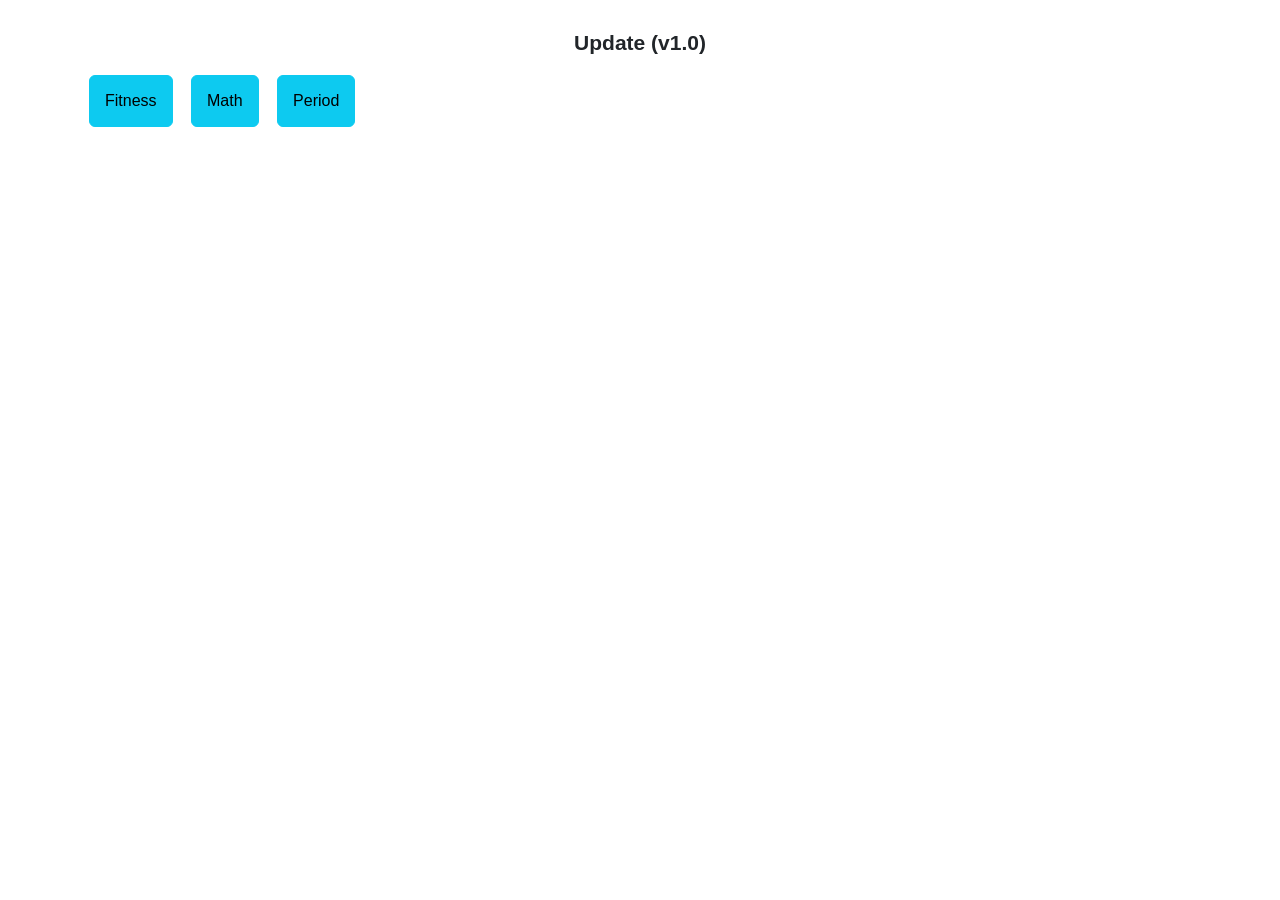
<file: index.html>
<!DOCTYPE html>
<html lang="vi">
<head>
    <meta charset="UTF-8">
    <title>Update</title>
    <meta name="viewport" content="width=device-width, initial-scale=1, maximum-scale=1">

    <link
        href="https://cdn.jsdelivr.net/npm/bootstrap@5.3.2/dist/css/bootstrap.min.css"
        rel="stylesheet"
    >

    <!-- Custom CSS -->
    <link rel="stylesheet" href="style.css">
</head>
<body>
<div class="header">
    <div class="justify-content-center">
        <h3 class="display-5">Update (v1.0)</h3>
    </div>
</div>
<div class="container">
    <div class="justify-content-center link">
        <a class="btn btn-info" href="fitness.html">Fitness</a>
        <a class="btn btn-info" href="math.html">Math</a>
        <a class="btn btn-info" href="period.html">Period</a>
    </div>
</div>

<script src="app.js"></script>
</body>
</html>
</file>
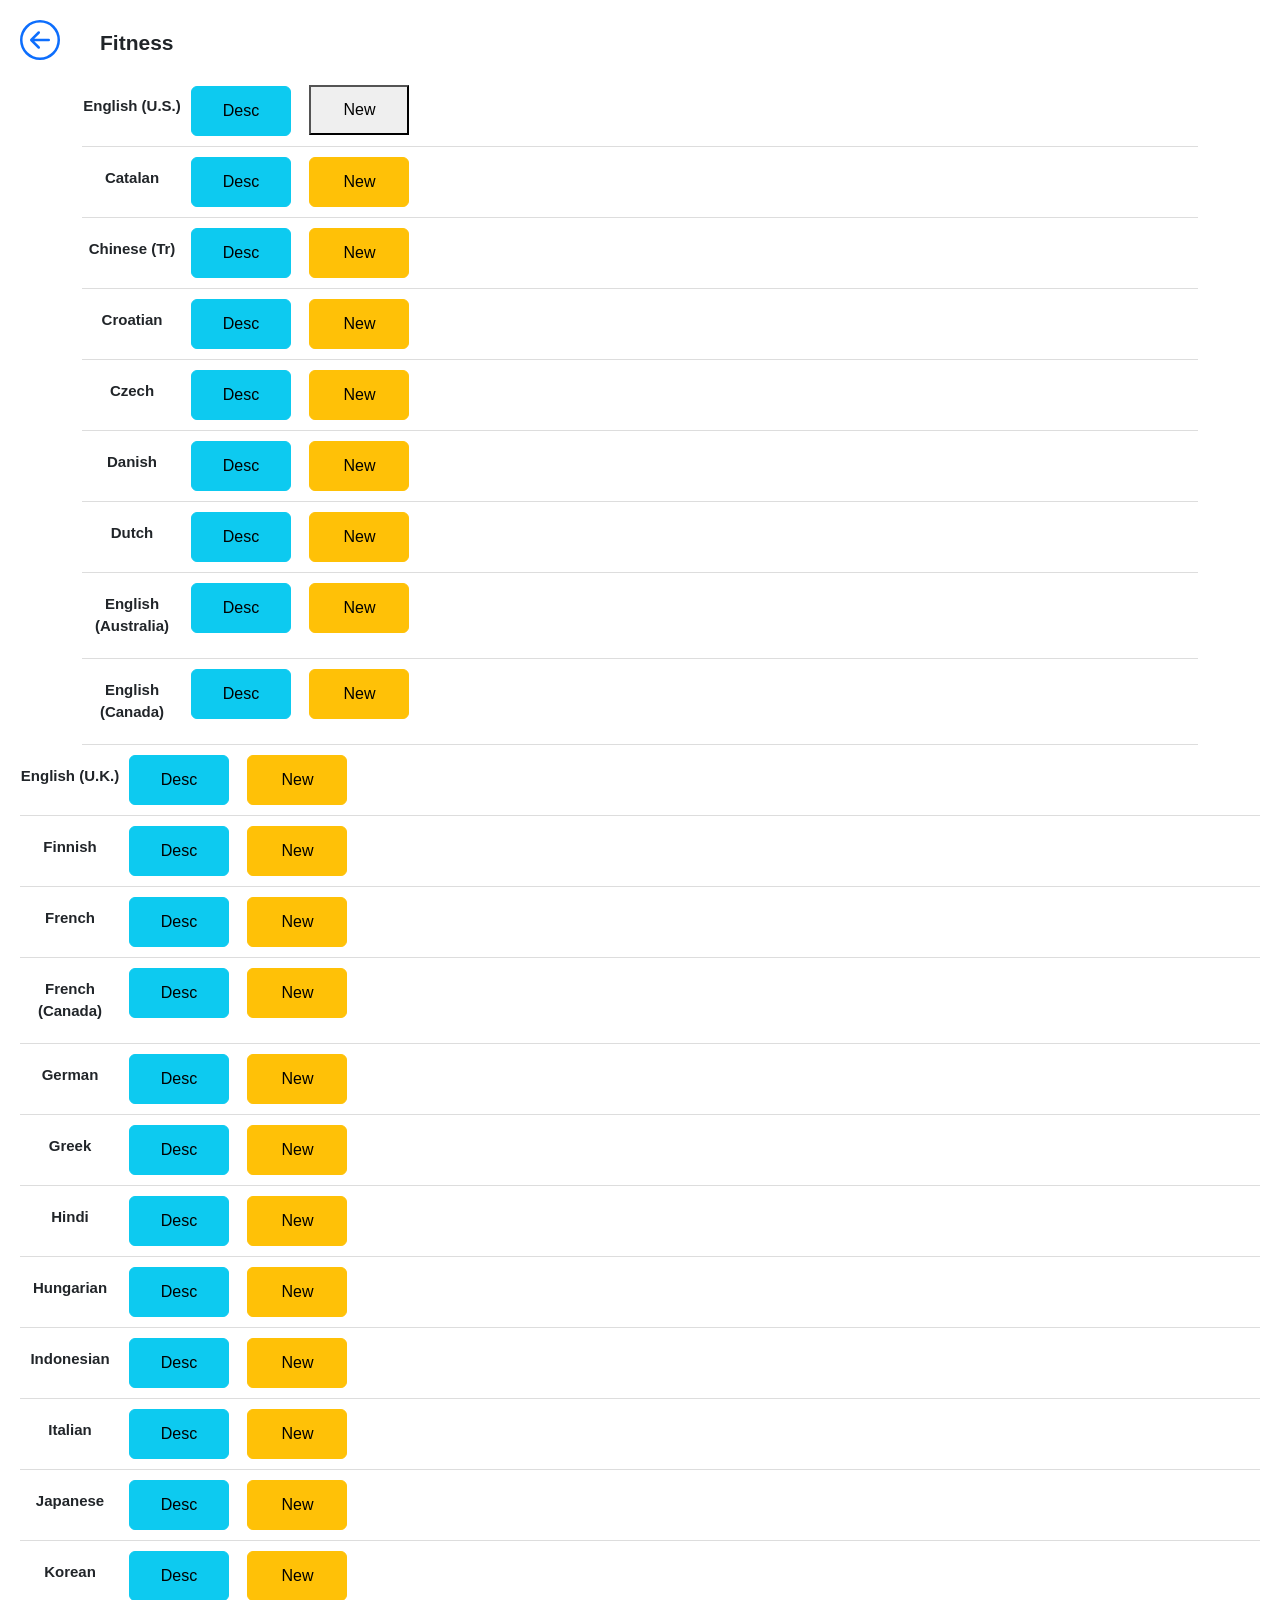
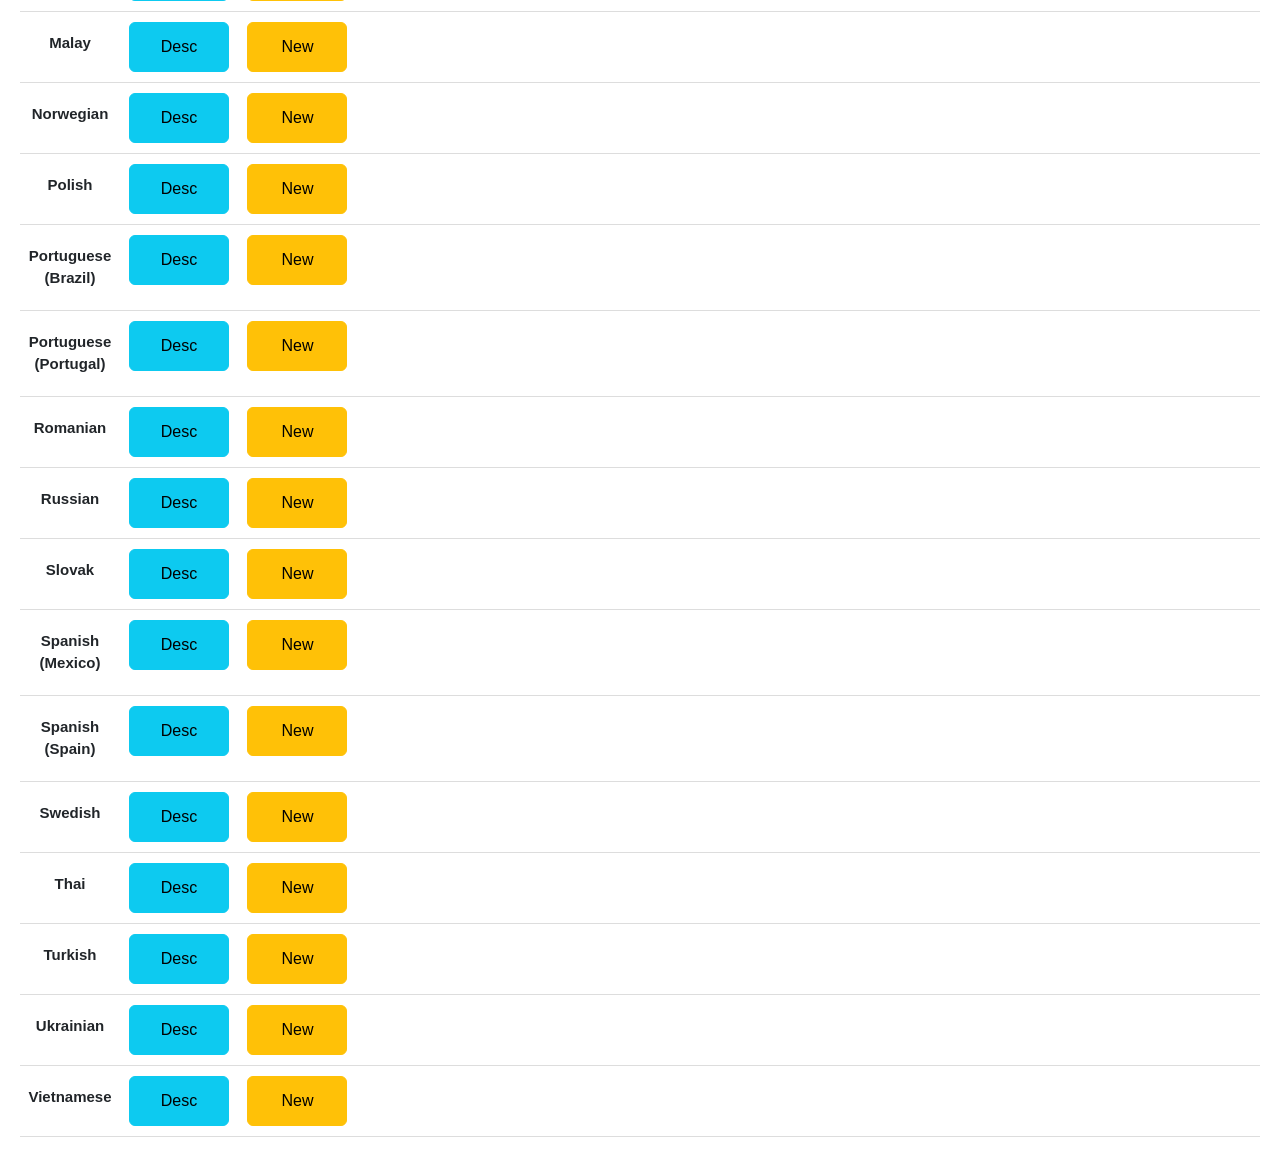
<file: fitness.html>
<!DOCTYPE html>
<html lang="vi">
<head>
    <meta charset="UTF-8">
    <title>Fitness</title>
    <meta name="viewport" content="width=device-width, initial-scale=1, maximum-scale=1">

    <link
        href="https://cdn.jsdelivr.net/npm/bootstrap@5.3.2/dist/css/bootstrap.min.css"
        rel="stylesheet"
    >

    <!-- Custom CSS -->
    <link rel="stylesheet" href="style.css">
</head>
<body>
<div class="header">
    <div>
        <a href="index.html"><svg xmlns="http://www.w3.org/2000/svg" width="16" height="16" fill="currentColor" class="bi bi-arrow-left-circle" viewBox="0 0 16 16">
          <path fill-rule="evenodd" d="M1 8a7 7 0 1 0 14 0A7 7 0 0 0 1 8m15 0A8 8 0 1 1 0 8a8 8 0 0 1 16 0m-4.5-.5a.5.5 0 0 1 0 1H5.707l2.147 2.146a.5.5 0 0 1-.708.708l-3-3a.5.5 0 0 1 0-.708l3-3a.5.5 0 1 1 .708.708L5.707 7.5z"/>
        </svg></a>
        <h3 class="display-5">Fitness</h3>
    </div>
</div>
<div class="container">
    <div class="item">
        <div class="left">
            <p>English (U.S.)</p>
        </div>
        <div class="right">
            <button class="btn btn-info" data-id="Are you busy and do not have time to exercise?
Are you not confident because belly fat?
Want to have a firm butt?">Desc</button>
            <button class="Fixed a few minor bugs!">New</button>
        </div>
    </div>
    <div class="item">
        <div class="left">
            <p>Catalan</p>
        </div>
        <div class="right">
            <button class="btn btn-info" data-id="Esteu ocupats i no teniu temps per fer exercici?
No confieu perquè el greix del ventre?
Voleu tenir un cul ferm?">Desc</button>
            <button class="btn btn-warning" data-id="S'han corregit alguns errors menors!">New</button>
        </div>
    </div>
    <div class="item">
        <div class="left">
            <p>Chinese (Tr)</p>
        </div>
        <div class="right">
            <button class="btn btn-info" data-id="你是不是很忙沒時間運動？
你是否因為腹部的脂肪而感到不自在？
想要擁有性感、堅挺的臀部嗎？">Desc</button>
            <button class="btn btn-warning" data-id="修復了一些小錯誤！">New</button>
        </div>
    </div>
    <div class="item">
        <div class="left">
            <p>Croatian</p>
        </div>
        <div class="right">
            <button class="btn btn-info" data-id="Jeste li zauzeti i nemate vremena za vježbanje?
Niste sigurni jer vam je trbuh debeo?
Želite imati čvrsto dupe?">Desc</button>
            <button class="btn btn-warning" data-id="Ispravljeno je nekoliko manjih grešaka!">New</button>
        </div>
    </div>
    <div class="item">
        <div class="left">
            <p>Czech</p>
        </div>
        <div class="right">
            <button class="btn btn-info" data-id="Jste zaneprázdněni a nemáte čas cvičit?
Nejste si jisti, protože břišní tuk?
Chcete mít pevný zadek?">Desc</button>
            <button class="btn btn-warning" data-id="Opraveno několik drobných chyb!">New</button>
        </div>
    </div>
    <div class="item">
        <div class="left">
            <p>Danish</p>
        </div>
        <div class="right">
            <button class="btn btn-info" data-id="Har du travlt og har du ikke tid til at dyrke motion?
Er du ikke sikker, fordi mavefedt?
Vil du have en fast numse?">Desc</button>
            <button class="btn btn-warning" data-id="Ispravljeno je nekoliko manjih grešaka!">New</button>
        </div>
    </div>
    <div class="item">
        <div class="left">
            <p>Dutch</p>
        </div>
        <div class="right">
            <button class="btn btn-info" data-id="Har du travlt og har du ikke tid til at dyrke motion?
Er du ikke sikker, fordi mavefedt?
Vil du have en fast numse?">Desc</button>
            <button class="btn btn-warning" data-id="Een paar kleine bugs opgelost!">New</button>
        </div>
    </div>
    <div class="item">
        <div class="left">
            <p>English (Australia)</p>
        </div>
        <div class="right">
            <button class="btn btn-info" data-id="Are you busy and do not have time to exercise?
Are you not confident because belly fat?
Want to have a firm butt?">Desc</button>
            <button class="btn btn-warning" data-id="Fixed a few minor bugs!">New</button>
        </div>
    </div>
    <div class="item">
        <div class="left">
            <p>English (Canada)</p>
        </div>
        <div class="right">
            <button class="btn btn-info" data-id="Are you busy and do not have time to exercise?
Are you not confident because belly fat?
Want to have a firm butt?">Desc</button>
            <button class="btn btn-warning" data-id="Korjattu muutama pieni bugi!">New</button>
        </div>
    </div>
    </div>
    <div class="item">
        <div class="left">
            <p>English (U.K.)</p>
        </div>
        <div class="right">
            <button class="btn btn-info" data-id="Are you busy and do not have time to exercise?
Are you not confident because belly fat?
Want to have a firm butt?">Desc</button>
            <button class="btn btn-warning" data-id="Fixed a few minor bugs!">New</button>
        </div>
    </div>
    <div class="item">
        <div class="left">
            <p>Finnish</p>
        </div>
        <div class="right">
            <button class="btn btn-info" data-id="Oletko kiireinen eikä sinulla ole aikaa harjoitella?
Etkö ole varma, koska vatsa on rasvaa?
Haluatko kiinteän peput?">Desc</button>
            <button class="btn btn-warning" data-id="Korjattu muutama pieni bugi!">New</button>
        </div>
    </div>
    <div class="item">
        <div class="left">
            <p>French</p>
        </div>
        <div class="right">
            <button class="btn btn-info" data-id="Êtes-vous occupé et n’avez pas le temps de faire de l’exercice?
N’êtes-vous pas confiant parce que la graisse du ventre?
Vous voulez avoir un cul ferme?">Desc</button>
            <button class="btn btn-warning" data-id="Correction de quelques bugs mineurs !">New</button>
        </div>
    </div>
    <div class="item">
        <div class="left">
            <p>French (Canada)</p>
        </div>
        <div class="right">
            <button class="btn btn-info" data-id="Êtes-vous occupé et n’avez pas le temps de faire de l’exercice?
N’êtes-vous pas confiant parce que la graisse du ventre?
Vous voulez avoir un cul ferme?">Desc</button>
            <button class="btn btn-warning" data-id="Correction de quelques bugs mineurs !">New</button>
        </div>
    </div>
    <div class="item">
        <div class="left">
            <p>German</p>
        </div>
        <div class="right">
            <button class="btn btn-info" data-id="Bist du beschäftigt und hast keine Zeit zu trainieren?
Bist du nicht zuversichtlich, weil Bauchfett?
Willst du einen festen Hintern haben?">Desc</button>
            <button class="btn btn-warning" data-id="Ein paar kleinere Fehler behoben!">New</button>
        </div>
    </div>

    <div class="item">
        <div class="left">
            <p>Greek</p>
        </div>
        <div class="right">
            <button class="btn btn-info" data-id="Είστε απασχολημένοι και δεν έχετε χρόνο για άσκηση;
Δεν είστε σίγουροι γιατί το λίπος στην κοιλιά;
Θέλετε να έχετε σταθερό πισινό;">Desc</button>
            <button class="btn btn-warning" data-id="Διορθώθηκαν μερικά μικρά σφάλματα!">New</button>
        </div>
    </div>
    <div class="item">
        <div class="left">
            <p>Hindi</p>
        </div>
        <div class="right">
            <button class="btn btn-info" data-id="क्या आप व्यस्त हैं और आपके पास व्यायाम करने का समय नहीं है?
पेट की चर्बी के कारण क्या आप आश्वस्त नहीं हैं?
एक दृढ़ बट रखना चाहते हैं?">Desc</button>
            <button class="btn btn-warning" data-id="कुछ छोटी-मोटी बग्स ठीक कर दी गईं!">New</button>
        </div>
    </div>
    <div class="item">
        <div class="left">
            <p>Hungarian</p>
        </div>
        <div class="right">
            <button class="btn btn-info" data-id="Elfoglalt vagy, és nincs időd gyakorolni?
Öntudatos a hasa körüli zsír miatt?
Szeretne szexi, határozott fenekét?">Desc</button>
            <button class="btn btn-warning" data-id="Kijavítottunk néhány kisebb hibát!">New</button>
        </div>
    </div>
    <div class="item">
        <div class="left">
            <p>Indonesian</p>
        </div>
        <div class="right">
            <button class="btn btn-info" data-id="Apakah Anda sibuk dan tidak punya waktu untuk berolahraga?
Apakah Anda sadar diri karena lemak di sekitar perut Anda?
Ingin memiliki bokong yang seksi dan kencang?">Desc</button>
            <button class="btn btn-warning" data-id="Memperbaiki beberapa bug kecil!">New</button>
        </div>
    </div>
    <div class="item">
        <div class="left">
            <p>Italian</p>
        </div>
        <div class="right">
            <button class="btn btn-info" data-id="Sei impegnato e non hai tempo per fare esercizio?
Sei impacciato a causa del grasso intorno alla pancia?
Vuoi avere un sedere sexy e sodo?">Desc</button>
            <button class="btn btn-warning" data-id="Risolti alcuni bug minori!">New</button>
        </div>
    </div>
    <div class="item">
        <div class="left">
            <p>Japanese</p>
        </div>
        <div class="right">
            <button class="btn btn-info" data-id="あなたは忙しく、運動する時間がありませんか？
腹が太っているので自信がない？
しっかりしたお尻をしたいですか？">Desc</button>
            <button class="btn btn-warning" data-id="いくつかの小さなバグを修正しました!">New</button>
        </div>
    </div>
    
    <div class="item">
        <div class="left">
            <p>Korean</p>
        </div>
        <div class="right">
            <button class="btn btn-info" data-id="바쁘거나 운동 할 시간이 없습니까?
배가 뚱뚱하기 때문에 자신감이 없습니까?
회사 엉덩이를 갖고 싶습니까?">Desc</button>
            <button class="btn btn-warning" data-id="몇 가지 사소한 버그를 수정했습니다!">New</button>
        </div>
    </div>
    <div class="item">
        <div class="left">
            <p>Malay</p>
        </div>
        <div class="right">
            <button class="btn btn-info" data-id="Adakah anda sibuk dan tidak mempunyai masa untuk bersenam?
Adakah anda tidak yakin kerana perut gemuk?
Ingin mempunyai pantat tegas?">Desc</button>
            <button class="btn btn-warning" data-id="Memperbaiki beberapa pepijat kecil!">New</button>
        </div>
    </div>
   
    <div class="item">
        <div class="left">
            <p>Norwegian</p>
        </div>
        <div class="right">
            <button class="btn btn-info" data-id="Er du opptatt og har ikke tid til å trene?
Er du ikke trygg fordi magefett?
Vil du ha en fast rumpe?">Desc</button>
            <button class="btn btn-warning" data-id="Rettet noen små feil!">New</button>
        </div>
    </div>
    <div class="item">
        <div class="left">
            <p>Polish</p>
        </div>
        <div class="right">
            <button class="btn btn-info" data-id="Jesteś zajęty i nie masz czasu na ćwiczenia?
Czy nie jesteś pewny siebie, bo gruby brzuch?
Chcesz mieć jędrny tyłek?">Desc</button>
            <button class="btn btn-warning" data-id="Naprawiono kilka drobnych błędów!">New</button>
        </div>
    </div>
    <div class="item">
        <div class="left">
            <p>Portuguese (Brazil)</p>
        </div>
        <div class="right">
            <button class="btn btn-info" data-id="Você está ocupado e não tem tempo para se exercitar?
Você não está confiante por causa da gordura na barriga?
Quer ter um bumbum firme?">Desc</button>
            <button class="btn btn-warning" data-id="Corrigidos alguns pequenos bugs!">New</button>
        </div>
    </div>
    <div class="item">
        <div class="left">
            <p>Portuguese (Portugal)</p>
        </div>
        <div class="right">
            <button class="btn btn-info" data-id="Você está ocupado e não tem tempo para se exercitar?
Você não está confiante por causa da gordura na barriga?
Quer ter um bumbum firme?">Desc</button>
            <button class="btn btn-warning" data-id="Corrigidos alguns pequenos bugs!">New</button>
        </div>
    </div>
    <div class="item">
        <div class="left">
            <p>Romanian</p>
        </div>
        <div class="right">
            <button class="btn btn-info" data-id="Ești ocupat și nu ai timp să faci sport?
Nu esti increzator pentru ca grasimea pe burta?
Vrei să ai un fund ferm?">Desc</button>
            <button class="btn btn-warning" data-id="S-au remediat câteva erori minore!">New</button>
        </div>
    </div>
    <div class="item">
        <div class="left">
            <p>Russian</p>
        </div>
        <div class="right">
            <button class="btn btn-info" data-id="Вы заняты и у вас нет времени заниматься спортом?
Вы смущаетесь из-за жира вокруг живота?
Хотите иметь сексуальную упругую попку?">Desc</button>
            <button class="btn btn-warning" data-id="Исправлено несколько мелких ошибок!">New</button>
        </div>
    </div>
    <div class="item">
        <div class="left">
            <p>Slovak</p>
        </div>
        <div class="right">
            <button class="btn btn-info" data-id="Ste zaneprázdnení a nemáte čas na cvičenie?
Nie ste si istí, pretože brušný tuk?
Chcete mať pevný zadok?">Desc</button>
            <button class="btn btn-warning" data-id="Opravených niekoľko menších chýb!">New</button>
        </div>
    </div>
     <div class="item">
        <div class="left">
            <p>Spanish (Mexico)</p>
        </div>
        <div class="right">
            <button class="btn btn-info" data-id="¿Estás ocupado y no tienes tiempo para hacer ejercicio?
¿No tienes confianza debido a la grasa abdominal?
¿Quieres tener un trasero firme?">Desc</button>
            <button class="btn btn-warning" data-id="¡Se corrigieron algunos errores menores!">New</button>
        </div>
    </div>
    <div class="item">
        <div class="left">
            <p>Spanish (Spain)</p>
        </div>
        <div class="right">
            <button class="btn btn-info" data-id="¿Estás ocupado y no tienes tiempo para hacer ejercicio?
¿No tienes confianza debido a la grasa abdominal?
¿Quieres tener un trasero firme?">Desc</button>
            <button class="btn btn-warning" data-id="¡Se corrigieron algunos errores menores!">New</button>
        </div>
    </div>
    <div class="item">
        <div class="left">
            <p>Swedish</p>
        </div>
        <div class="right">
            <button class="btn btn-info" data-id="Är du upptagen och har inte tid att träna?
Är du självmedveten på grund av fettet runt magen?
Vill du ha en sexig, fast rumpa?">Desc</button>
            <button class="btn btn-warning" data-id="Fixat några mindre buggar!">New</button>
        </div>
    </div><div class="item">
        <div class="left">
            <p>Thai</p>
        </div>
        <div class="right">
            <button class="btn btn-info" data-id="คุณยุ่งและไม่มีเวลาออกกำลังกายหรือไม่?
คุณประหม่าเพราะไขมันรอบท้องของคุณหรือไม่?
อยากมีก้นที่เซ็กซี่และกระชับ?">Desc</button>
            <button class="btn btn-warning" data-id="แก้ไขข้อบกพร่องเล็กๆ น้อยๆ เล็กน้อย!">New</button>
        </div>
    </div><div class="item">
        <div class="left">
            <p>Turkish</p>
        </div>
        <div class="right">
            <button class="btn btn-info" data-id="Meşgul müsünüz ve egzersiz yapmak için zamanınız yok mu?
Göbek yağından dolayı kendine güvenmiyor musun?
Sıkı bir popoya sahip olmak ister misiniz?">Desc</button>
            <button class="btn btn-warning" data-id="Birkaç küçük hata düzeltildi!">New</button>
        </div>
    
    </div><div class="item">
        <div class="left">
            <p>Ukrainian</p>
        </div>
        <div class="right">
            <button class="btn btn-info" data-id="Ви зайняті і не маєте часу на тренування?
Ви не впевнені в собі, тому що жир на животі?
Хочете мати міцну попу?">Desc</button>
            <button class="btn btn-warning" data-id="Виправлено кілька дрібних помилок!">New</button>
        </div>
    </div><div class="item">
        <div class="left">
            <p>Vietnamese</p>
        </div>
        <div class="right">
            <button class="btn btn-info" data-id="Bạn là người bận rộn và không có thời gian tập thể dục?
Bạn tự ti vì nhúm mỡ quanh bụng mình?
Bạn muốn có bờ mông gợi cảm, săn chắc?">Desc</button>
            <button class="btn btn-warning" data-id="Đã sửa một số lỗi nhỏ!">New</button>
        </div>
    </div>
    
</div>

<script src="app.js"></script>
</body>
</html>
</file>
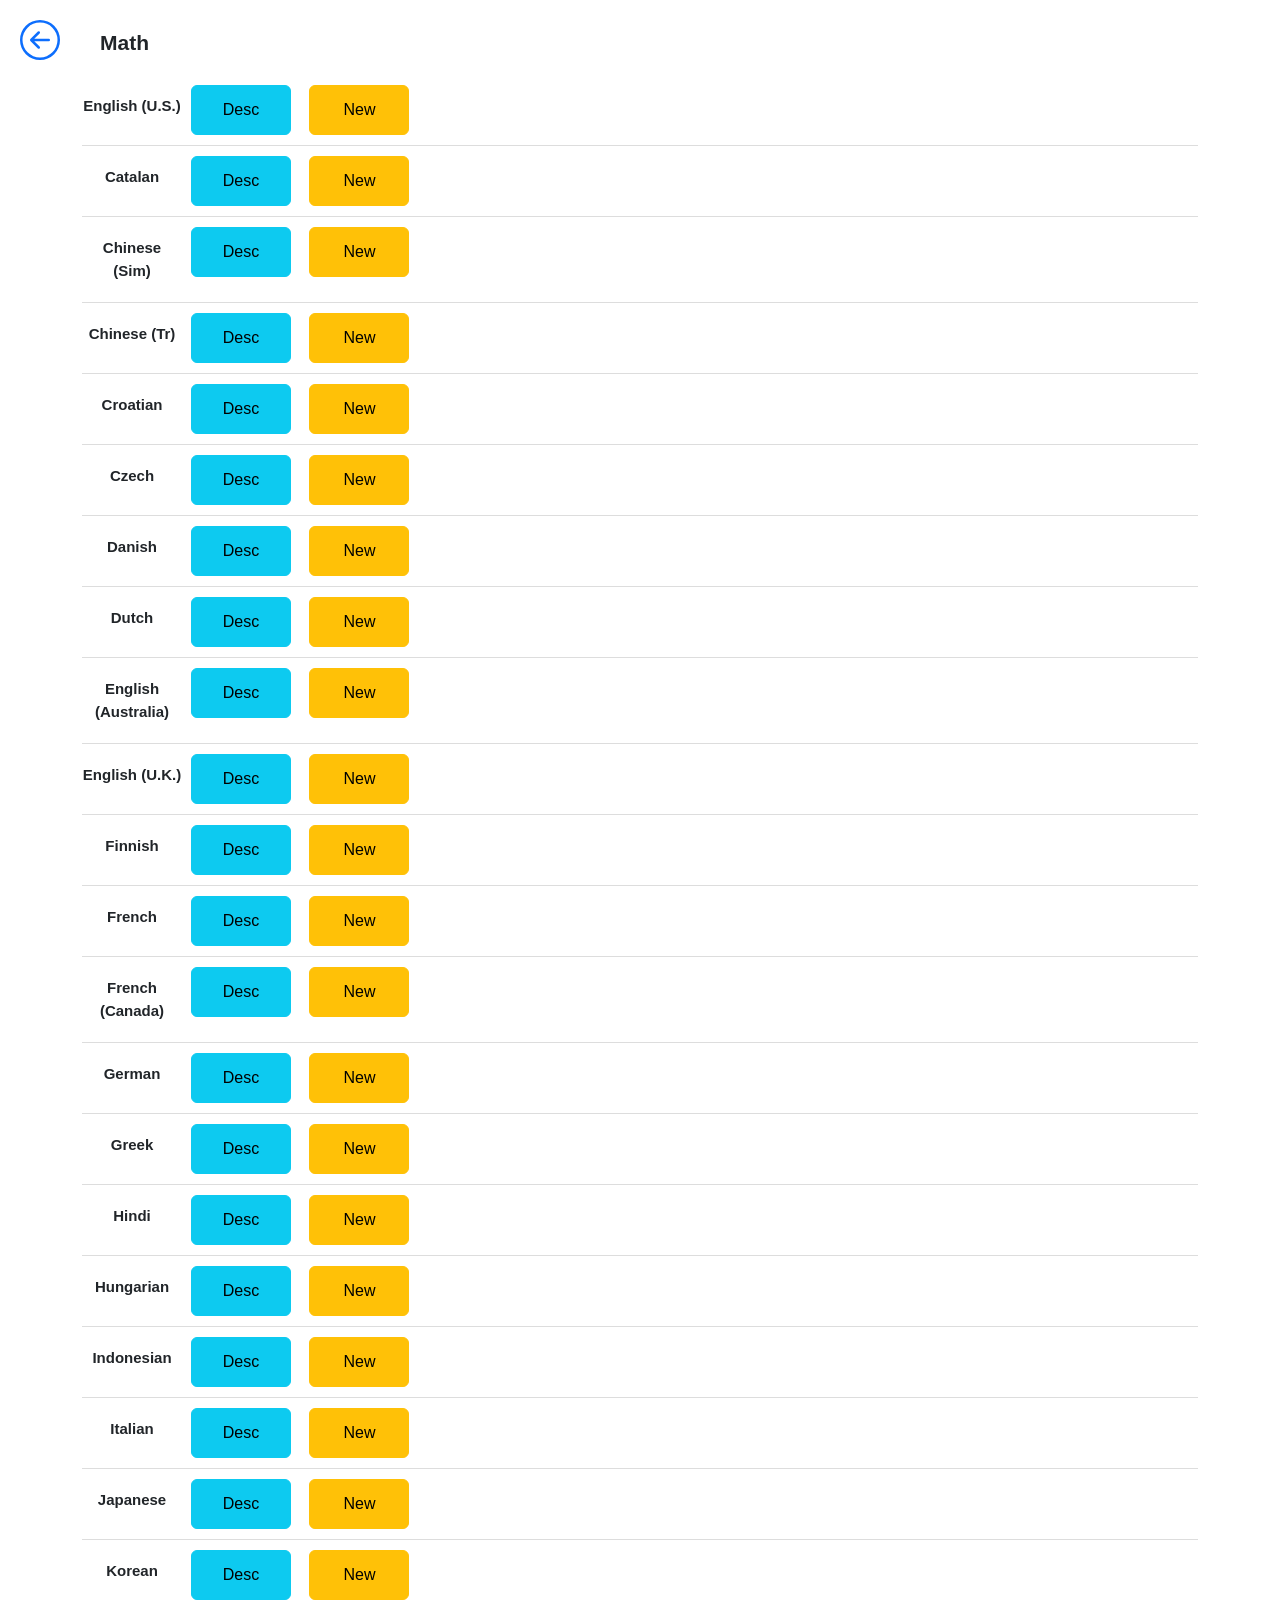
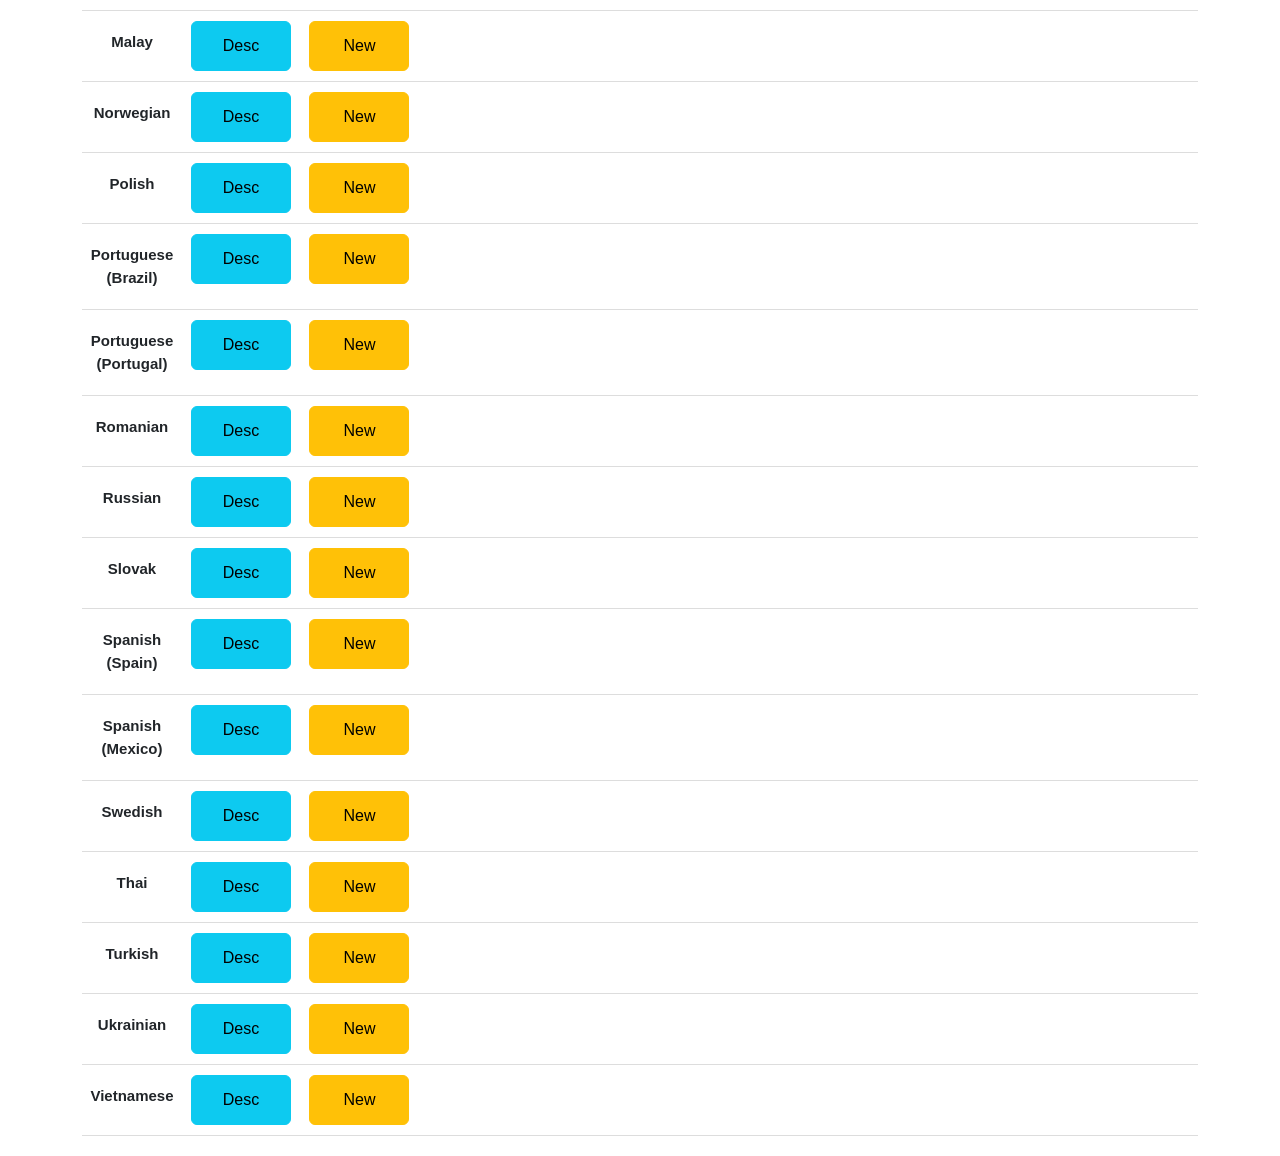
<file: math.html>
<!DOCTYPE html>
<html lang="vi">
<head>
    <meta charset="UTF-8">
    <title>Math</title>
    <meta name="viewport" content="width=device-width, initial-scale=1, maximum-scale=1">

    <link
        href="https://cdn.jsdelivr.net/npm/bootstrap@5.3.2/dist/css/bootstrap.min.css"
        rel="stylesheet"
    >

    <!-- Custom CSS -->
    <link rel="stylesheet" href="style.css">
</head>
<body>
<div class="header">
    <div>
        <a href="index.html"><svg xmlns="http://www.w3.org/2000/svg" width="16" height="16" fill="currentColor" class="bi bi-arrow-left-circle" viewBox="0 0 16 16">
          <path fill-rule="evenodd" d="M1 8a7 7 0 1 0 14 0A7 7 0 0 0 1 8m15 0A8 8 0 1 1 0 8a8 8 0 0 1 16 0m-4.5-.5a.5.5 0 0 1 0 1H5.707l2.147 2.146a.5.5 0 0 1-.708.708l-3-3a.5.5 0 0 1 0-.708l3-3a.5.5 0 1 1 .708.708L5.707 7.5z"/>
        </svg></a>
        <h3 class="display-5">Math</h3>
    </div>
</div>
<div class="container">
    <div class="item">
        <div class="left">
            <p>English (U.S.)</p>
        </div>
        <div class="right">
            <button class="btn btn-info" data-id="Right now, you can learn and play with math problems. Only 10 minutes a day and learn at home.">Desc</button>
            <button class="btn btn-warning" data-id="Fixed a few minor bugs to help the app work better!">New</button>
        </div>
    </div>
    <div class="item">
        <div class="left">
            <p>Catalan</p>
        </div>
        <div class="right">
            <button class="btn btn-info" data-id="Ara mateix, pots aprendre i jugar amb problemes de matemàtiques. Només 10 minuts al dia i aprèn a casa.">Desc</button>
            <button class="btn btn-warning" data-id="S'han corregit alguns errors menors per ajudar a que l'aplicació funcioni millor.">New</button>
        </div>
    </div>
    <div class="item">
        <div class="left">
            <p>Chinese (Sim)</p>
        </div>
        <div class="right">
            <button class="btn btn-info" data-id="现在，您可以学习和解决数学问题。 每天只需10分钟，在家学习。">Desc</button>
            <button class="btn btn-warning" data-id="修复了一些小错误，以帮助应用程序更好地运行！">New</button>
        </div>
    </div>
    <div class="item">
        <div class="left">
            <p>Chinese (Tr)</p>
        </div>
        <div class="right">
            <button class="btn btn-info" data-id="现在你可以在家学习玩耍数学运算。每天只需要10分钟。">Desc</button>
            <button class="btn btn-warning" data-id="修復了一些小錯誤，以幫助應用程式更好地運行！">New</button>
        </div>
    </div>
    <div class="item">
        <div class="left">
            <p>Croatian</p>
        </div>
        <div class="right">
            <button class="btn btn-info" data-id="Upravo sada možete učiti i igrati se s matematičkim problemima. Samo 10 minuta dnevno i učite kod kuće.">Desc</button>
            <button class="btn btn-warning" data-id="Ispravljeno je nekoliko manjih grešaka kako bi aplikacija radila bolje!">New</button>
        </div>
    </div>
    <div class="item">
        <div class="left">
            <p>Czech</p>
        </div>
        <div class="right">
            <button class="btn btn-info" data-id="Právě teď se můžete učit a hrát si s matematickými problémy. Stačí 10 minut denně a učte se doma.">Desc</button>
            <button class="btn btn-warning" data-id="Opraveno několik drobných chyb, které pomohou aplikaci lépe fungovat!">New</button>
        </div>
    </div>
    <div class="item">
        <div class="left">
            <p>Danish</p>
        </div>
        <div class="right">
            <button class="btn btn-info" data-id="Lige nu kan du lære og lege med matematiske problemer. Kun 10 minutter om dagen og lær derhjemme.">Desc</button>
            <button class="btn btn-warning" data-id="Rettede et par mindre fejl for at hjælpe appen med at fungere bedre!">New</button>
        </div>
    </div>
    <div class="item">
        <div class="left">
            <p>Dutch</p>
        </div>
        <div class="right">
            <button class="btn btn-info" data-id="Op dit moment kun je wiskundeproblemen leren en ermee spelen. Slechts 10 minuten per dag en leer thuis.">Desc</button>
            <button class="btn btn-warning" data-id="Een paar kleine bugs opgelost zodat de app beter werkt!">New</button>
        </div>
    </div>
    <div class="item">
        <div class="left">
            <p>English (Australia)</p>
        </div>
        <div class="right">
            <button class="btn btn-info" data-id="Right now, you can learn and play with math problems. Only 10 minutes a day and learn at home.">Desc</button>
            <button class="btn btn-warning" data-id="Fixed a few minor bugs to help the app work better!">New</button>
        </div>
    </div>
    <div class="item">
        <div class="left">
            <p>English (U.K.)</p>
        </div>
        <div class="right">
            <button class="btn btn-info" data-id="Right now, you can learn and play with math problems. Only 10 minutes a day and learn at home.">Desc</button>
            <button class="btn btn-warning" data-id="Fixed a few minor bugs to help the app work better!">New</button>
        </div>
    </div>
    <div class="item">
        <div class="left">
            <p>Finnish</p>
        </div>
        <div class="right">
            <button class="btn btn-info" data-id="Tällä hetkellä voit oppia ja leikkiä matemaattisten tehtävien kanssa. Vain 10 minuuttia päivässä ja opi kotona.">Desc</button>
            <button class="btn btn-warning" data-id=" Korjattu muutamia pieniä bugeja, jotta sovellus toimisi paremmin!">New</button>
        </div>
    </div>
    <div class="item">
        <div class="left">
            <p>French</p>
        </div>
        <div class="right">
            <button class="btn btn-info" data-id="Maintenant, vous pouvez étudier et jouer avec des opérations mathématiques en même temps. Il suffit de 10 minutes par jour et d'étudier à la maison.">Desc</button>
            <button class="btn btn-warning" data-id="Correction de quelques bugs mineurs pour aider l'application à mieux fonctionner!">New</button>
        </div>
    </div>
    <div class="item">
        <div class="left">
            <p>French (Canada)</p>
        </div>
        <div class="right">
            <button class="btn btn-info" data-id="Maintenant, vous pouvez étudier et jouer avec des opérations mathématiques en même temps. Il suffit de 10 minutes par jour et d'étudier à la maison.">Desc</button>
            <button class="btn btn-warning" data-id="Correction de quelques bugs mineurs pour aider l'application à mieux fonctionner!">New</button>
        </div>
    </div>
    <div class="item">
        <div class="left">
            <p>German</p>
        </div>
        <div class="right">
            <button class="btn btn-info" data-id="Jetzt können Sie gleichzeitig lernen und mit mathematischen Operationen spielen. Sie brauchen nur 10 Minuten pro Tag und lernen zu Hause.">Desc</button>
            <button class="btn btn-warning" data-id="Ein paar kleinere Fehler wurden behoben, damit die App besser funktioniert!">New</button>
        </div>
    </div>
    <div class="item">
        <div class="left">
            <p>Greek</p>
        </div>
        <div class="right">
            <button class="btn btn-info" data-id="Αυτή τη στιγμή, μπορείτε να μάθετε και να παίξετε με μαθηματικά προβλήματα. Μόνο 10 λεπτά την ημέρα και μάθετε στο σπίτι.">Desc</button>
            <button class="btn btn-warning" data-id="Διορθώθηκαν μερικά μικρά σφάλματα για να βοηθήσετε την εφαρμογή να λειτουργεί καλύτερα!">New</button>
        </div>
    </div>
    <div class="item">
        <div class="left">
            <p>Hindi</p>
        </div>
        <div class="right">
            <button class="btn btn-info" data-id="अभी, आप गणित की समस्याएं सीख सकते हैं और खेल सकते हैं। प्रतिदिन केवल 10 मिनट और घर पर सीखें।">Desc</button>
            <button class="btn btn-warning" data-id="ऐप को बेहतर ढंग से काम करने में मदद करने के लिए कुछ छोटी बग्स को ठीक किया गया!">New</button>
        </div>
    </div>
    <div class="item">
        <div class="left">
            <p>Hungarian</p>
        </div>
        <div class="right">
            <button class="btn btn-info" data-id="Jelenleg tanulhat és játszhat matematikai problémákkal. Csak napi 10 perc, és tanulj otthon.">Desc</button>
            <button class="btn btn-warning" data-id="Kijavítottunk néhány kisebb hibát, hogy az alkalmazás jobban működjön!">New</button>
        </div>
    </div>
    <div class="item">
        <div class="left">
            <p>Indonesian</p>
        </div>
        <div class="right">
            <button class="btn btn-info" data-id="Sekarang kamu dapat belajar dan bermain dengan operasi matematika sekaligus. Hanya perlu 10 menit setiap hari dan belajar di rumah.">Desc</button>
            <button class="btn btn-warning" data-id="Memperbaiki beberapa bug kecil untuk membantu aplikasi bekerja lebih baik!">New</button>
        </div>
    </div>
    <div class="item">
        <div class="left">
            <p>Italian</p>
        </div>
        <div class="right">
            <button class="btn btn-info" data-id="Ora puoi imparare e giocare con le operazioni matematiche contemporaneamente. Solo 10 minuti al giorno e puoi studiare a casa.">Desc</button>
            <button class="btn btn-warning" data-id="Risolti alcuni bug minori per aiutare l'app a funzionare meglio!">New</button>
        </div>
    </div>
    <div class="item">
        <div class="left">
            <p>Japanese</p>
        </div>
        <div class="right">
            <button class="btn btn-info" data-id="今すぐ、あなたは算数を学びながら遊べます。たった10分毎日、自宅で学ぶだけです。">Desc</button>
            <button class="btn btn-warning" data-id="アプリの動作を改善するために、いくつかの小さなバグを修正しました。">New</button>
        </div>
    </div>
    <div class="item">
        <div class="left">
            <p>Korean</p>
        </div>
        <div class="right">
            <button class="btn btn-info" data-id="지금 당장 당신은 산수를 배우면서 놀 수 있습니다. 하루에 10분만 집에서 공부하면 됩니다.">Desc</button>
            <button class="btn btn-warning" data-id="앱이 더 잘 작동하도록 몇 가지 사소한 버그를 수정했습니다!">New</button>
        </div>
    </div>
    <div class="item">
        <div class="left">
            <p>Malay</p>
        </div>
        <div class="right">
            <button class="btn btn-info" data-id="Sekarang, anda boleh belajar dan bermain dengan masalah matematik. Hanya 10 minit sehari dan belajar di rumah.">Desc</button>
            <button class="btn btn-warning" data-id="Membetulkan beberapa pepijat kecil untuk membantu apl berfungsi dengan lebih baik!">New</button>
        </div>
    </div>
    <div class="item">
        <div class="left">
            <p>Norwegian</p>
        </div>
        <div class="right">
            <button class="btn btn-info" data-id="Akkurat nå kan du lære og leke med matematiske problemer. Bare 10 minutter om dagen og lær hjemme.">Desc</button>
            <button class="btn btn-warning" data-id="Rettet noen små feil for å hjelpe appen til å fungere bedre!">New</button>
        </div>
    </div>
    <div class="item">
        <div class="left">
            <p>Polish</p>
        </div>
        <div class="right">
            <button class="btn btn-info" data-id="Już teraz możesz uczyć się i bawić się problemami matematycznymi. Tylko 10 minut dziennie i ucz się w domu.">Desc</button>
            <button class="btn btn-warning" data-id="Naprawiono kilka drobnych błędów, aby aplikacja działała lepiej!">New</button>
        </div>
    </div>
    <div class="item">
        <div class="left">
            <p>Portuguese (Brazil)</p>
        </div>
        <div class="right">
            <button class="btn btn-info" data-id="Agora você pode aprender e brincar com problemas matemáticos. Apenas 10 minutos por dia e aprenda em casa.">Desc</button>
            <button class="btn btn-warning" data-id="Corrigidos alguns pequenos bugs para ajudar o aplicativo a funcionar melhor!">New</button>
        </div>
    </div>
    <div class="item">
        <div class="left">
            <p>Portuguese (Portugal)</p>
        </div>
        <div class="right">
            <button class="btn btn-info" data-id="Agora você pode aprender e brincar com problemas matemáticos. Apenas 10 minutos por dia e aprenda em casa.">Desc</button>
            <button class="btn btn-warning" data-id="Corrigidos alguns pequenos bugs para ajudar o aplicativo a funcionar melhor!">New</button>
        </div>
    </div>
    <div class="item">
        <div class="left">
            <p>Romanian</p>
        </div>
        <div class="right">
            <button class="btn btn-info" data-id="În acest moment, poți învăța și te poți juca cu probleme de matematică. Doar 10 minute pe zi și învață acasă.">Desc</button>
            <button class="btn btn-warning" data-id="S-au remediat câteva erori minore pentru a ajuta aplicația să funcționeze mai bine!">New</button>
        </div>
    </div>
    <div class="item">
        <div class="left">
            <p>Russian</p>
        </div>
        <div class="right">
            <button class="btn btn-info" data-id="Сейчас вы можете учиться и играть с математикой одновременно. Всего 10 минут в день и учиться можно дома.">Desc</button>
            <button class="btn btn-warning" data-id="Исправлено несколько мелких ошибок, чтобы приложение работало лучше!">New</button>
        </div>
    </div>
    <div class="item">
        <div class="left">
            <p>Slovak</p>
        </div>
        <div class="right">
            <button class="btn btn-info" data-id="Práve teraz sa môžete učiť a hrať sa s matematickými problémami. Len 10 minút denne a učte sa doma.">Desc</button>
            <button class="btn btn-warning" data-id="Opravených niekoľko menších chýb, ktoré pomôžu aplikácii lepšie fungovať!">New</button>
        </div>
    </div>
    <div class="item">
        <div class="left">
            <p>Spanish (Spain)</p>
        </div>
        <div class="right">
            <button class="btn btn-info" data-id="Ahora mismo puedes aprender y jugar con problemas matemáticos. Sólo 10 minutos al día y aprende en casa.">Desc</button>
            <button class="btn btn-warning" data-id="¡Se corrigieron algunos errores menores para ayudar a que la aplicación funcione mejor!">New</button>
        </div>
    </div>
    <div class="item">
        <div class="left">
            <p>Spanish (Mexico)</p>
        </div>
        <div class="right">
            <button class="btn btn-info" data-id="Ahora mismo puedes aprender y jugar con problemas matemáticos. Sólo 10 minutos al día y aprende en casa.">Desc</button>
            <button class="btn btn-warning" data-id="¡Se corrigieron algunos errores menores para ayudar a que la aplicación funcione mejor!">New</button>
        </div>
    </div>
    <div class="item">
        <div class="left">
            <p>Swedish</p>
        </div>
        <div class="right">
            <button class="btn btn-info" data-id="Just nu kan du lära dig och leka med matematiska problem. Bara 10 minuter om dagen och lär dig hemma.">Desc</button>
            <button class="btn btn-warning" data-id="Fixade några mindre buggar för att hjälpa appen att fungera bättre!">New</button>
        </div>
    </div>
    <div class="item">
        <div class="left">
            <p>Thai</p>
        </div>
        <div class="right">
            <button class="btn btn-info" data-id="ขณะนี้คุณสามารถเรียนรู้และเล่นเกมคำนวณพร้อมกันได้ทันที แค่ใช้เพียง 10 นาทีต่อวันและเรียนที่บ้าน">Desc</button>
            <button class="btn btn-warning" data-id="แก้ไขข้อบกพร่องเล็กๆ น้อยๆ เพื่อช่วยให้แอปทำงานได้ดีขึ้น!">New</button>
        </div>
    </div>
    <div class="item">
        <div class="left">
            <p>Turkish</p>
        </div>
        <div class="right">
            <button class="btn btn-info" data-id="Şimdi matematik işlemleriyle hem öğrenip hem oynayabilirsiniz. Sadece günde 10 dakika evde çalışın.">Desc</button>
            <button class="btn btn-warning" data-id="Uygulamanın daha iyi çalışmasına yardımcı olmak için birkaç küçük hata düzeltildi!">New</button>
        </div>
    </div>
    <div class="item">
        <div class="left">
            <p>Ukrainian</p>
        </div>
        <div class="right">
            <button class="btn btn-info" data-id="Прямо зараз ви можете вчитися і грати з математичними завданнями. Лише 10 хвилин на день і вчіться вдома.">Desc</button>
            <button class="btn btn-warning" data-id="Виправлено кілька дрібних помилок, щоб додаток працював краще!">New</button>
        </div>
    </div>
    <div class="item">
        <div class="left">
            <p>Vietnamese</p>
        </div>
        <div class="right">
            <button class="btn btn-info" data-id="Luyện tính nhẩm cộng, trừ, nhân, chia mỗi ngày chỉ với 10 phút. Ứng dụng được nhiều tổ chức giáo dục trên thế giới tin dùng.">Desc</button>
            <button class="btn btn-warning" data-id="Đã sửa một số lỗi nhỏ để giúp ứng dụng hoạt động tốt hơn!">New</button>
        </div>
    </div>
</div>

<script src="app.js"></script>
</body>
</html>
</file>
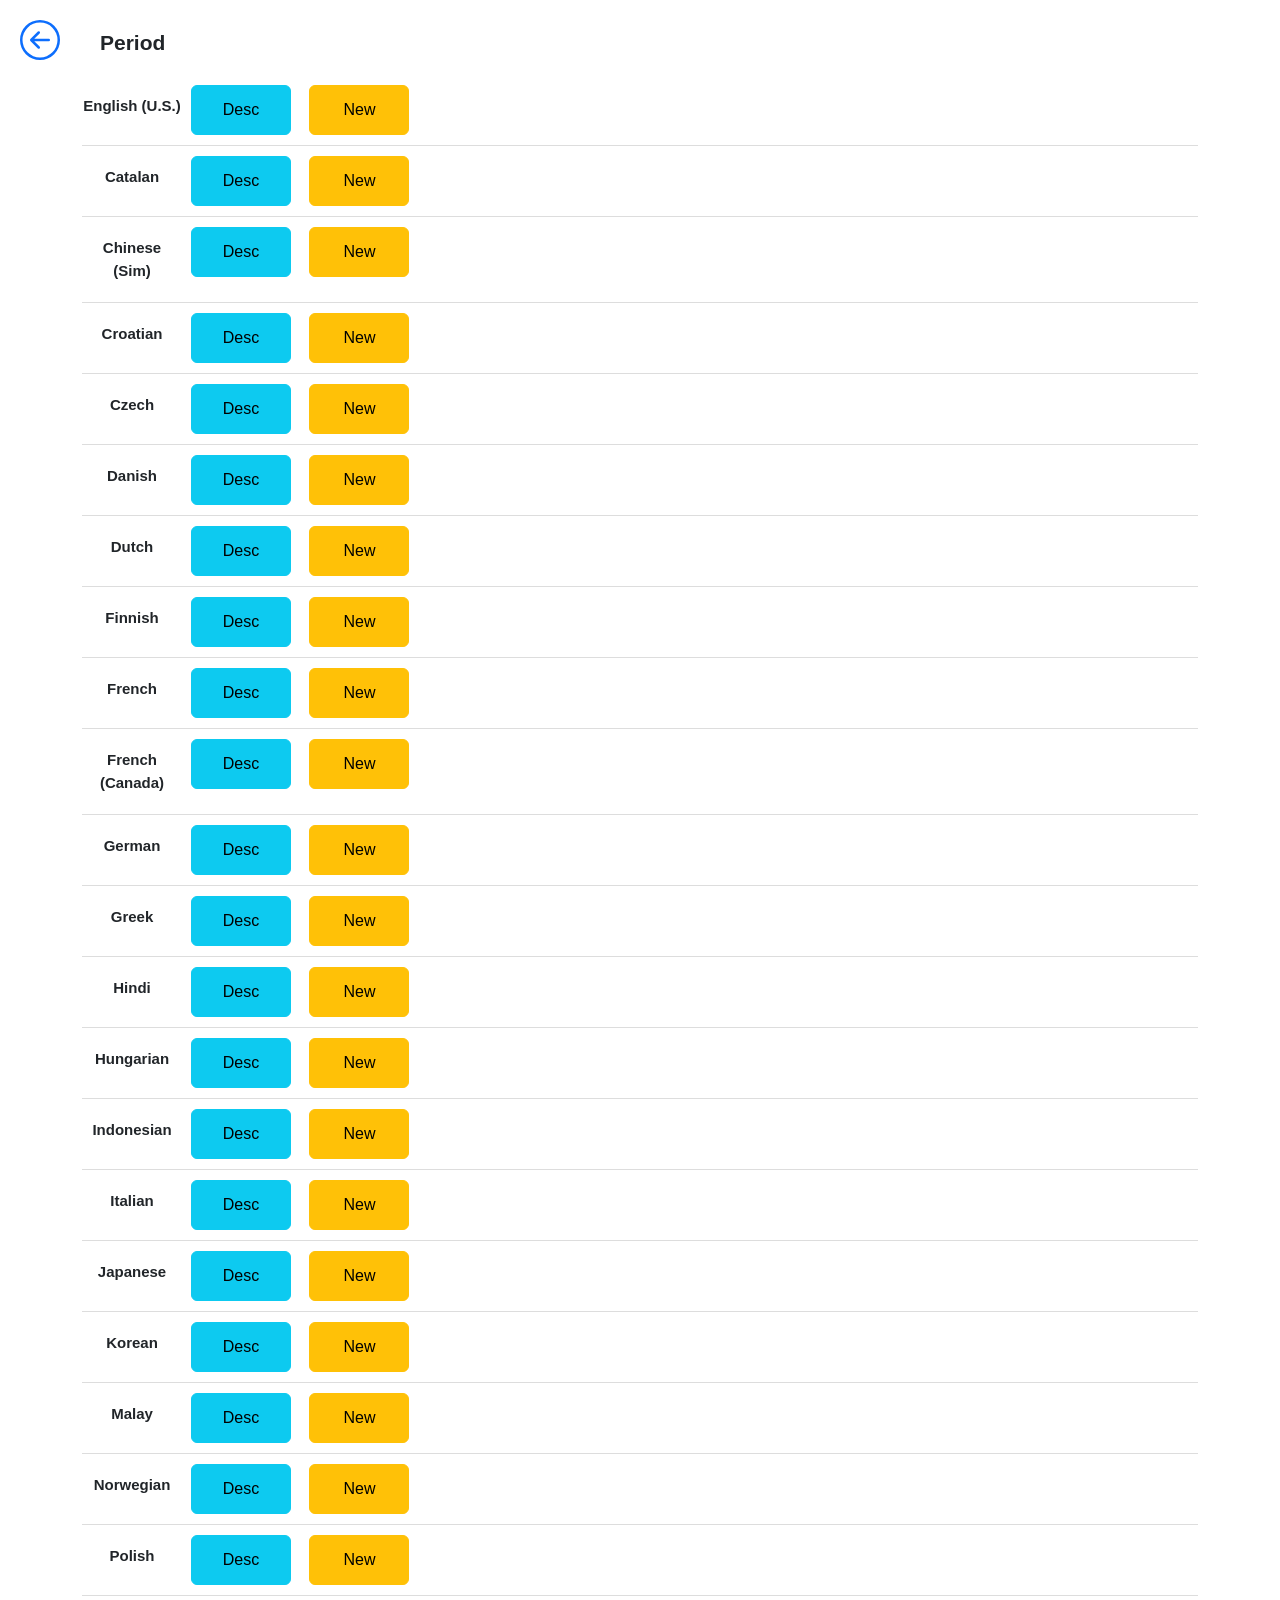
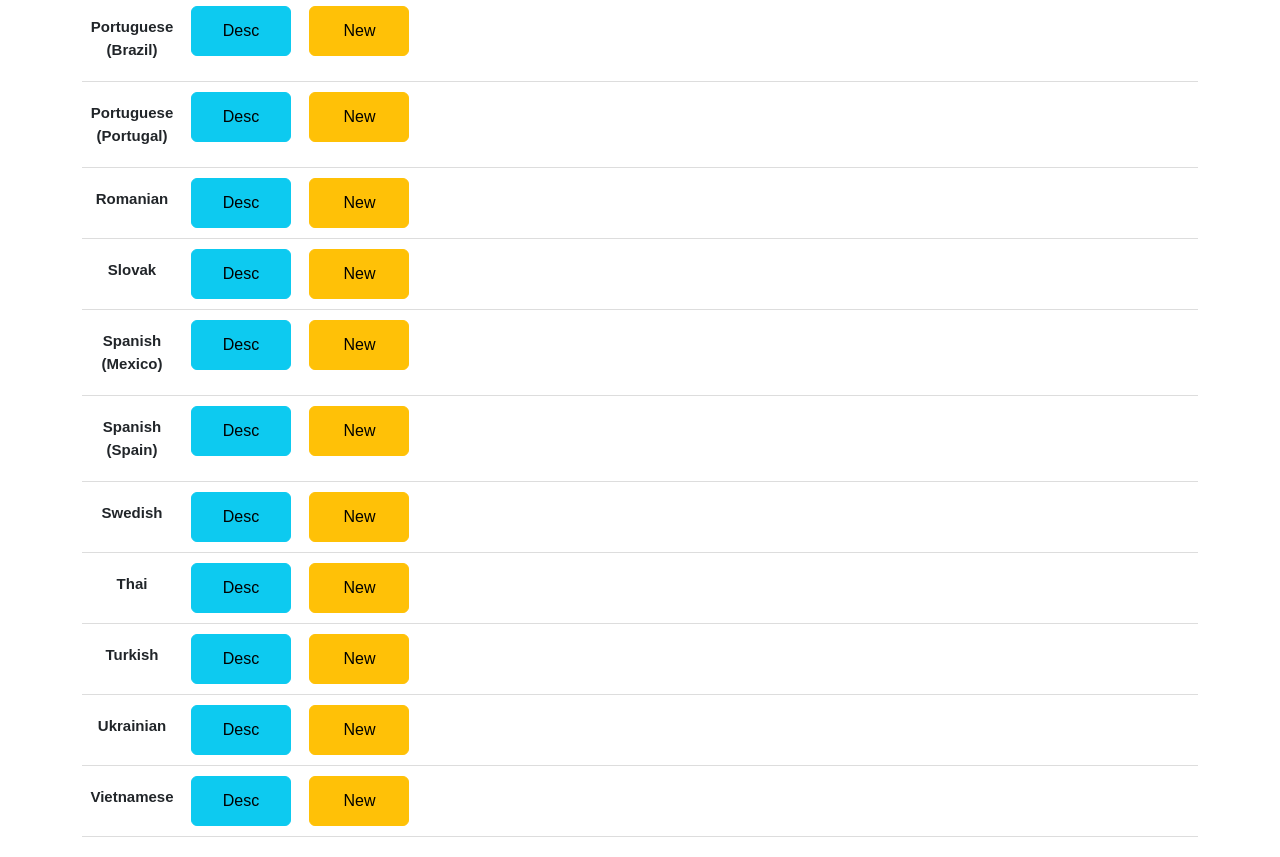
<file: period.html>
<!DOCTYPE html>
<html lang="vi">
<head>
    <meta charset="UTF-8">
    <title>Period</title>
    <meta name="viewport" content="width=device-width, initial-scale=1, maximum-scale=1">

    <link
        href="https://cdn.jsdelivr.net/npm/bootstrap@5.3.2/dist/css/bootstrap.min.css"
        rel="stylesheet"
    >

    <!-- Custom CSS -->
    <link rel="stylesheet" href="style.css">
</head>
<body>
<div class="header">
    <div>
        <a href="index.html"><svg xmlns="http://www.w3.org/2000/svg" width="16" height="16" fill="currentColor" class="bi bi-arrow-left-circle" viewBox="0 0 16 16">
          <path fill-rule="evenodd" d="M1 8a7 7 0 1 0 14 0A7 7 0 0 0 1 8m15 0A8 8 0 1 1 0 8a8 8 0 0 1 16 0m-4.5-.5a.5.5 0 0 1 0 1H5.707l2.147 2.146a.5.5 0 0 1-.708.708l-3-3a.5.5 0 0 1 0-.708l3-3a.5.5 0 1 1 .708.708L5.707 7.5z"/>
        </svg></a>
        <h3 class="display-5">Period</h3>
    </div>
</div>
<div class="container">
    <div class="item">
        <div class="left">
            <p>English (U.S.)</p>
        </div>
        <div class="right">
            <button class="btn btn-info" data-id="Track your cycle, mood, and daily symptoms. Get gentle, private self-care suggestions from the app – no account required.">Desc</button>
            <button class="btn btn-warning" data-id="Fixed a few minor bugs to help the app work better!">New</button>
        </div>
    </div>
    <div class="item">
        <div class="left">
            <p>Catalan</p>
        </div>
        <div class="right">
            <button class="btn btn-info" data-id="Segueix el teu cicle, estat d'ànim i símptomes diaris. Rep suggeriments de cura des de l'app – lleugera, privada, sense necessitat d'un compte.">Desc</button>
            <button class="btn btn-warning" data-id="S'han corregit alguns errors menors per ajudar a que l'aplicació funcioni millor.">New</button>
        </div>
    </div>
    <div class="item">
        <div class="left">
            <p>Chinese (Sim)</p>
        </div>
        <div class="right">
            <button class="btn btn-info" data-id="每日追踪生理周期、情绪和症状。获取来自应用的贴心护理建议 —— 轻便、私密，无需注册账户。">Desc</button>
            <button class="btn btn-warning" data-id="修复了一些小错误，以帮助应用程序更好地运行！">New</button>
        </div>
    </div>
    <div class="item">
        <div class="left">
            <p>Croatian</p>
        </div>
        <div class="right">
            <button class="btn btn-info" data-id="Prati svoj ciklus, raspoloženje i simptome svaki dan. Dobij savjete za njegu iz aplikacije – lagana, privatna i bez potrebe za računom.">Desc</button>
            <button class="btn btn-warning" data-id="Ispravljeno je nekoliko manjih grešaka kako bi aplikacija radila bolje!">New</button>
        </div>
    </div>
    <div class="item">
        <div class="left">
            <p>Czech</p>
        </div>
        <div class="right">
            <button class="btn btn-info" data-id="Sledujte svůj cyklus, náladu a denní příznaky. Získejte tipy na péči přímo z aplikace – lehká, soukromá, bez nutnosti účtu.">Desc</button>
            <button class="btn btn-warning" data-id="Opraveno několik drobných chyb, které pomohou aplikaci lépe fungovat!">New</button>
        </div>
    </div>
    <div class="item">
        <div class="left">
            <p>Danish</p>
        </div>
        <div class="right">
            <button class="btn btn-info" data-id="Følg din cyklus, dit humør og dine daglige symptomer. Få omsorgsfulde forslag fra appen – let, privat og uden behov for en konto.">Desc</button>
            <button class="btn btn-warning" data-id="Rettede et par mindre fejl for at hjælpe appen med at fungere bedre!">New</button>
        </div>
    </div>
    <div class="item">
        <div class="left">
            <p>Dutch</p>
        </div>
        <div class="right">
            <button class="btn btn-info" data-id="Volg je cyclus, stemming en dagelijkse symptomen. Ontvang verzorgingstips via de app – licht, privé en zonder account.">Desc</button>
            <button class="btn btn-warning" data-id="Een paar kleine bugs opgelost zodat de app beter werkt!">New</button>
        </div>
    </div>
    <div class="item">
        <div class="left">
            <p>Finnish</p>
        </div>
        <div class="right">
            <button class="btn btn-info" data-id="Seuraa sykliä, mielialaa ja päivittäisiä oireita. Saat hoitosuosituksia sovellukselta – kevyt, yksityinen, ei tarvitse tiliä.">Desc</button>
            <button class="btn btn-warning" data-id=" Korjattu muutamia pieniä bugeja, jotta sovellus toimisi paremmin!">New</button>
        </div>
    </div>
    <div class="item">
        <div class="left">
            <p>French</p>
        </div>
        <div class="right">
            <button class="btn btn-info" data-id="Suivez votre cycle, votre humeur et vos symptômes quotidiens. Recevez des conseils de soins de l'application – légère, privée, sans besoin de compte.">Desc</button>
            <button class="btn btn-warning" data-id="Correction de quelques bugs mineurs pour aider l'application à mieux fonctionner!">New</button>
        </div>
    </div>
    <div class="item">
        <div class="left">
            <p>French (Canada)</p>
        </div>
        <div class="right">
            <button class="btn btn-info" data-id="Suivez votre cycle, votre humeur et vos symptômes quotidiens. Recevez des conseils de soins de l'application – légère, privée, sans besoin de compte.">Desc</button>
            <button class="btn btn-warning" data-id="Correction de quelques bugs mineurs pour aider l'application à mieux fonctionner!">New</button>
        </div>
    </div>
    <div class="item">
        <div class="left">
            <p>German</p>
        </div>
        <div class="right">
            <button class="btn btn-info" data-id="Verfolge täglich deinen Zyklus, deine Stimmung und Symptome. Erhalte Pflegehinweise direkt aus der App – leicht, privat, ohne Konto.">Desc</button>
            <button class="btn btn-warning" data-id="Ein paar kleinere Fehler wurden behoben, damit die App besser funktioniert!">New</button>
        </div>
    </div>
    <div class="item">
        <div class="left">
            <p>Greek</p>
        </div>
        <div class="right">
            <button class="btn btn-info" data-id="Παρακολουθήστε τον κύκλο, τη διάθεση και τα συμπτώματα καθημερινά. Λάβετε προτάσεις φροντίδας από την εφαρμογή – ελαφριά, ιδιωτική, χωρίς να χρειάζεται λογαριασμός.">Desc</button>
            <button class="btn btn-warning" data-id="Διορθώθηκαν μερικά μικρά σφάλματα για να βοηθήσετε την εφαρμογή να λειτουργεί καλύτερα!">New</button>
        </div>
    </div>
    <div class="item">
        <div class="left">
            <p>Hindi</p>
        </div>
        <div class="right">
            <button class="btn btn-info" data-id="अपने चक्र, मूड और दैनिक लक्षणों का ट्रैक करें। ऐप से देखभाल के सुझाव प्राप्त करें – हल्का, निजी, बिना खाता बनाए।">Desc</button>
            <button class="btn btn-warning" data-id="ऐप को बेहतर ढंग से काम करने में मदद करने के लिए कुछ छोटी बग्स को ठीक किया गया!">New</button>
        </div>
    </div>
    <div class="item">
        <div class="left">
            <p>Hungarian</p>
        </div>
        <div class="right">
            <button class="btn btn-info" data-id="Kövesd a ciklusodat, a hangulatodat és a napi tüneteidet. Kérj gondozási tippeket az alkalmazástól – könnyű, privát, fiók nélkül.">Desc</button>
            <button class="btn btn-warning" data-id="Kijavítottunk néhány kisebb hibát, hogy az alkalmazás jobban működjön!">New</button>
        </div>
    </div>
    <div class="item">
        <div class="left">
            <p>Indonesian</p>
        </div>
        <div class="right">
            <button class="btn btn-info" data-id="Pantau siklus, suasana hati, dan gejala harian Anda. Dapatkan saran perawatan dari aplikasi – ringan, pribadi, tanpa perlu akun.">Desc</button>
            <button class="btn btn-warning" data-id="Memperbaiki beberapa bug kecil untuk membantu aplikasi bekerja lebih baik!">New</button>
        </div>
    </div>
    <div class="item">
        <div class="left">
            <p>Italian</p>
        </div>
        <div class="right">
            <button class="btn btn-info" data-id="Monitora il ciclo, l'umore e i sintomi quotidiani. Ricevi suggerimenti di cura dall'app – leggera, privata, senza necessità di account.">Desc</button>
            <button class="btn btn-warning" data-id="Risolti alcuni bug minori per aiutare l'app a funzionare meglio!">New</button>
        </div>
    </div>
    <div class="item">
        <div class="left">
            <p>Japanese</p>
        </div>
        <div class="right">
            <button class="btn btn-info" data-id="周期、気分、日々の症状を追跡します。アプリからケアの提案を受け取る – 軽量、プライベート、アカウント不要。">Desc</button>
            <button class="btn btn-warning" data-id="アプリの動作を改善するために、いくつかの小さなバグを修正しました。">New</button>
        </div>
    </div>
    <div class="item">
        <div class="left">
            <p>Korean</p>
        </div>
        <div class="right">
            <button class="btn btn-info" data-id="주기, 기분, 그리고 일일 증상을 추적하세요. 앱에서 건강 관리 제안을 받으세요 – 가볍고, 개인적이며, 계정 없이 사용할 수 있습니다.">Desc</button>
            <button class="btn btn-warning" data-id="앱이 더 잘 작동하도록 몇 가지 사소한 버그를 수정했습니다!">New</button>
        </div>
    </div>
    <div class="item">
        <div class="left">
            <p>Malay</p>
        </div>
        <div class="right">
            <button class="btn btn-info" data-id="Jejakkan kitaran, mood, dan simptom harian. Terima cadangan penjagaan daripada aplikasi – ringan, peribadi, tanpa perlu akaun.">Desc</button>
            <button class="btn btn-warning" data-id="Membetulkan beberapa pepijat kecil untuk membantu apl berfungsi dengan lebih baik!">New</button>
        </div>
    </div>
    <div class="item">
        <div class="left">
            <p>Norwegian</p>
        </div>
        <div class="right">
            <button class="btn btn-info" data-id="Følg med på syklusen, humøret og daglige symptomer. Motta pleieanbefalinger fra appen – lett, privat, og uten behov for konto.">Desc</button>
            <button class="btn btn-warning" data-id="Rettet noen små feil for å hjelpe appen til å fungere bedre!">New</button>
        </div>
    </div>
    <div class="item">
        <div class="left">
            <p>Polish</p>
        </div>
        <div class="right">
            <button class="btn btn-info" data-id="Śledź cykl, nastrój i codzienne objawy. Otrzymuj porady dotyczące opieki z aplikacji – lekka, prywatna, bez konieczności zakładania konta.">Desc</button>
            <button class="btn btn-warning" data-id="Naprawiono kilka drobnych błędów, aby aplikacja działała lepiej!">New</button>
        </div>
    </div>
    <div class="item">
        <div class="left">
            <p>Portuguese (Brazil)</p>
        </div>
        <div class="right">
            <button class="btn btn-info" data-id="Acompanhe o ciclo, o humor e os sintomas diários. Receba sugestões de cuidados do app – leve, privado, sem necessidade de conta.">Desc</button>
            <button class="btn btn-warning" data-id="Corrigidos alguns pequenos bugs para ajudar o aplicativo a funcionar melhor!">New</button>
        </div>
    </div>
    <div class="item">
        <div class="left">
            <p>Portuguese (Portugal)</p>
        </div>
        <div class="right">
            <button class="btn btn-info" data-id="Acompanhe o ciclo, o humor e os sintomas diários. Receba sugestões de cuidados do app – leve, privado, sem necessidade de conta.">Desc</button>
            <button class="btn btn-warning" data-id="Corrigidos alguns pequenos bugs para ajudar o aplicativo a funcionar melhor!">New</button>
        </div>
    </div>
    <div class="item">
        <div class="left">
            <p>Romanian</p>
        </div>
        <div class="right">
            <button class="btn btn-info" data-id="Urmărește ciclul, starea de spirit și simptomele zilnice. Primește sugestii de îngrijire din aplicație – ușor, privat, fără a fi nevoie de cont.">Desc</button>
            <button class="btn btn-warning" data-id="S-au remediat câteva erori minore pentru a ajuta aplicația să funcționeze mai bine!">New</button>
        </div>
    </div>
    <div class="item">
        <div class="left">
            <p>Slovak</p>
        </div>
        <div class="right">
            <button class="btn btn-info" data-id="Sledujte svoj cyklus, náladu a denné príznaky. Dostávajte odporúčania pre starostlivosť priamo z aplikácie – ľahká, súkromná, bez potreby účtu.">Desc</button>
            <button class="btn btn-warning" data-id="Opravených niekoľko menších chýb, ktoré pomôžu aplikácii lepšie fungovať!">New</button>
        </div>
    </div>
    <div class="item">
        <div class="left">
            <p>Spanish (Mexico)</p>
        </div>
        <div class="right">
            <button class="btn btn-info" data-id="Haz seguimiento de tu ciclo, estado de ánimo y síntomas diarios. Recibe sugerencias de cuidado desde la app: ligera, privada y sin necesidad de cuenta.">Desc</button>
            <button class="btn btn-warning" data-id="¡Se corrigieron algunos errores menores para ayudar a que la aplicación funcione mejor!">New</button>
        </div>
    </div>
    <div class="item">
        <div class="left">
            <p>Spanish (Spain)</p>
        </div>
        <div class="right">
            <button class="btn btn-info" data-id="Haz seguimiento de tu ciclo, estado de ánimo y síntomas diarios. Recibe sugerencias de cuidado desde la app: ligera, privada y sin necesidad de cuenta.">Desc</button>
            <button class="btn btn-warning" data-id="¡Se corrigieron algunos errores menores para ayudar a que la aplicación funcione mejor!">New</button>
        </div>
    </div>
    <div class="item">
        <div class="left">
            <p>Swedish</p>
        </div>
        <div class="right">
            <button class="btn btn-info" data-id="Följ din cykel, ditt humör och dina dagliga symptom. Få vårdtips från appen – lätt, privat och utan att behöva skapa ett konto.">Desc</button>
            <button class="btn btn-warning" data-id="Fixade några mindre buggar för att hjälpa appen att fungera bättre!">New</button>
        </div>
    </div>
    <div class="item">
        <div class="left">
            <p>Thai</p>
        </div>
        <div class="right">
            <button class="btn btn-info" data-id="ติดตามรอบเดือน อารมณ์ และอาการต่าง ๆ ในแต่ละวัน รับคำแนะนำในการดูแลสุขภาพจากแอป – เบา เป็นส่วนตัว ไม่ต้องมีบัญชีผู้ใช้">Desc</button>
            <button class="btn btn-warning" data-id="แก้ไขข้อบกพร่องเล็กๆ น้อยๆ เพื่อช่วยให้แอปทำงานได้ดีขึ้น!">New</button>
        </div>
    </div>
    <div class="item">
        <div class="left">
            <p>Turkish</p>
        </div>
        <div class="right">
            <button class="btn btn-info" data-id="Adet döngüsünü, ruh halini ve günlük semptomları takip edin. Uygulamadan bakım önerileri alın – hafif, gizli ve hesap gerekmez.">Desc</button>
            <button class="btn btn-warning" data-id="Uygulamanın daha iyi çalışmasına yardımcı olmak için birkaç küçük hata düzeltildi!">New</button>
        </div>
    </div>
    <div class="item">
        <div class="left">
            <p>Ukrainian</p>
        </div>
        <div class="right">
            <button class="btn btn-info" data-id="Відстежуйте цикл, настрій та симптоми щодня. Отримуйте поради по догляду від додатку – легкий, приватний, без необхідності реєстрації.">Desc</button>
            <button class="btn btn-warning" data-id="Виправлено кілька дрібних помилок, щоб додаток працював краще!">New</button>
        </div>
    </div>
    <div class="item">
        <div class="left">
            <p>Vietnamese</p>
        </div>
        <div class="right">
            <button class="btn btn-info" data-id="Theo dõi chu kỳ, tâm trạng và triệu chứng hằng ngày. Nhận gợi ý chăm sóc từ app – nhẹ, riêng tư, không cần tài khoản.">Desc</button>
            <button class="btn btn-warning" data-id="Đã sửa một số lỗi nhỏ để giúp ứng dụng hoạt động tốt hơn!">New</button>
        </div>
    </div>

</div>

<script src="app.js"></script>
</body>
</html>
</file>
<file: style.css>
body {
    font-family: Arial;
    padding: 20px;
    padding-top: 10px;
}
input {
    width: 100%;
    padding: 12px;
    font-size: 18px;
}
#reader {
    width: 100%;
    margin-top: 20px;
    display: none;
}
h3{
	text-align: center;
	font-size: 21px !important;
    font-weight: bold !important;
    margin-bottom: 20px;
    margin-top: 20px;
}

p{
	font-style: italic;
	text-align: center;
	font-size: 11px;
    margin-bottom: 10px !important;
}
#barcodeDS, #barcodeChiThi{
	height: 55px;
}
button {
	height: 50px;
	width: 150px;
}
#ket-qua{
	height: 50px;
    color: #fff;
    text-align: center;
    justify-content: center;
    border-radius: 10px;
    margin-top: 5px;
    display: flex;
    align-items: center;
    font-size: 38px;
    margin-bottom: 10px;
}
.header{

}
.input-group-text{
	height: 55px;
    border-radius: 7px 0 0 7px;
    font-weight: bold;
}
.item{
    display: flex;
    border-bottom: 1px solid #ddd;
    padding: 10px 0 10px 0;
}
.item p{
    font-size: 15px;
    font-weight: bold;
    margin-right: 2px;
    margin-top: 10px;
    font-style: normal;
    width: 100px;
}
.item button{
    width: 100px;
    margin: 0 7px 0 7px;
}
.item button.active{
    background-color: #c1c1c1 !important;
}
svg{
    width: 40px;
    height: 40px;
}
.header div {
    display: flex;
}
.header a {
    margin-top: 10px;
    margin-right: 40px;
}
.link a{
    margin: 0 7px 0 7px;
    padding: 13px 15px;
}
</file>
